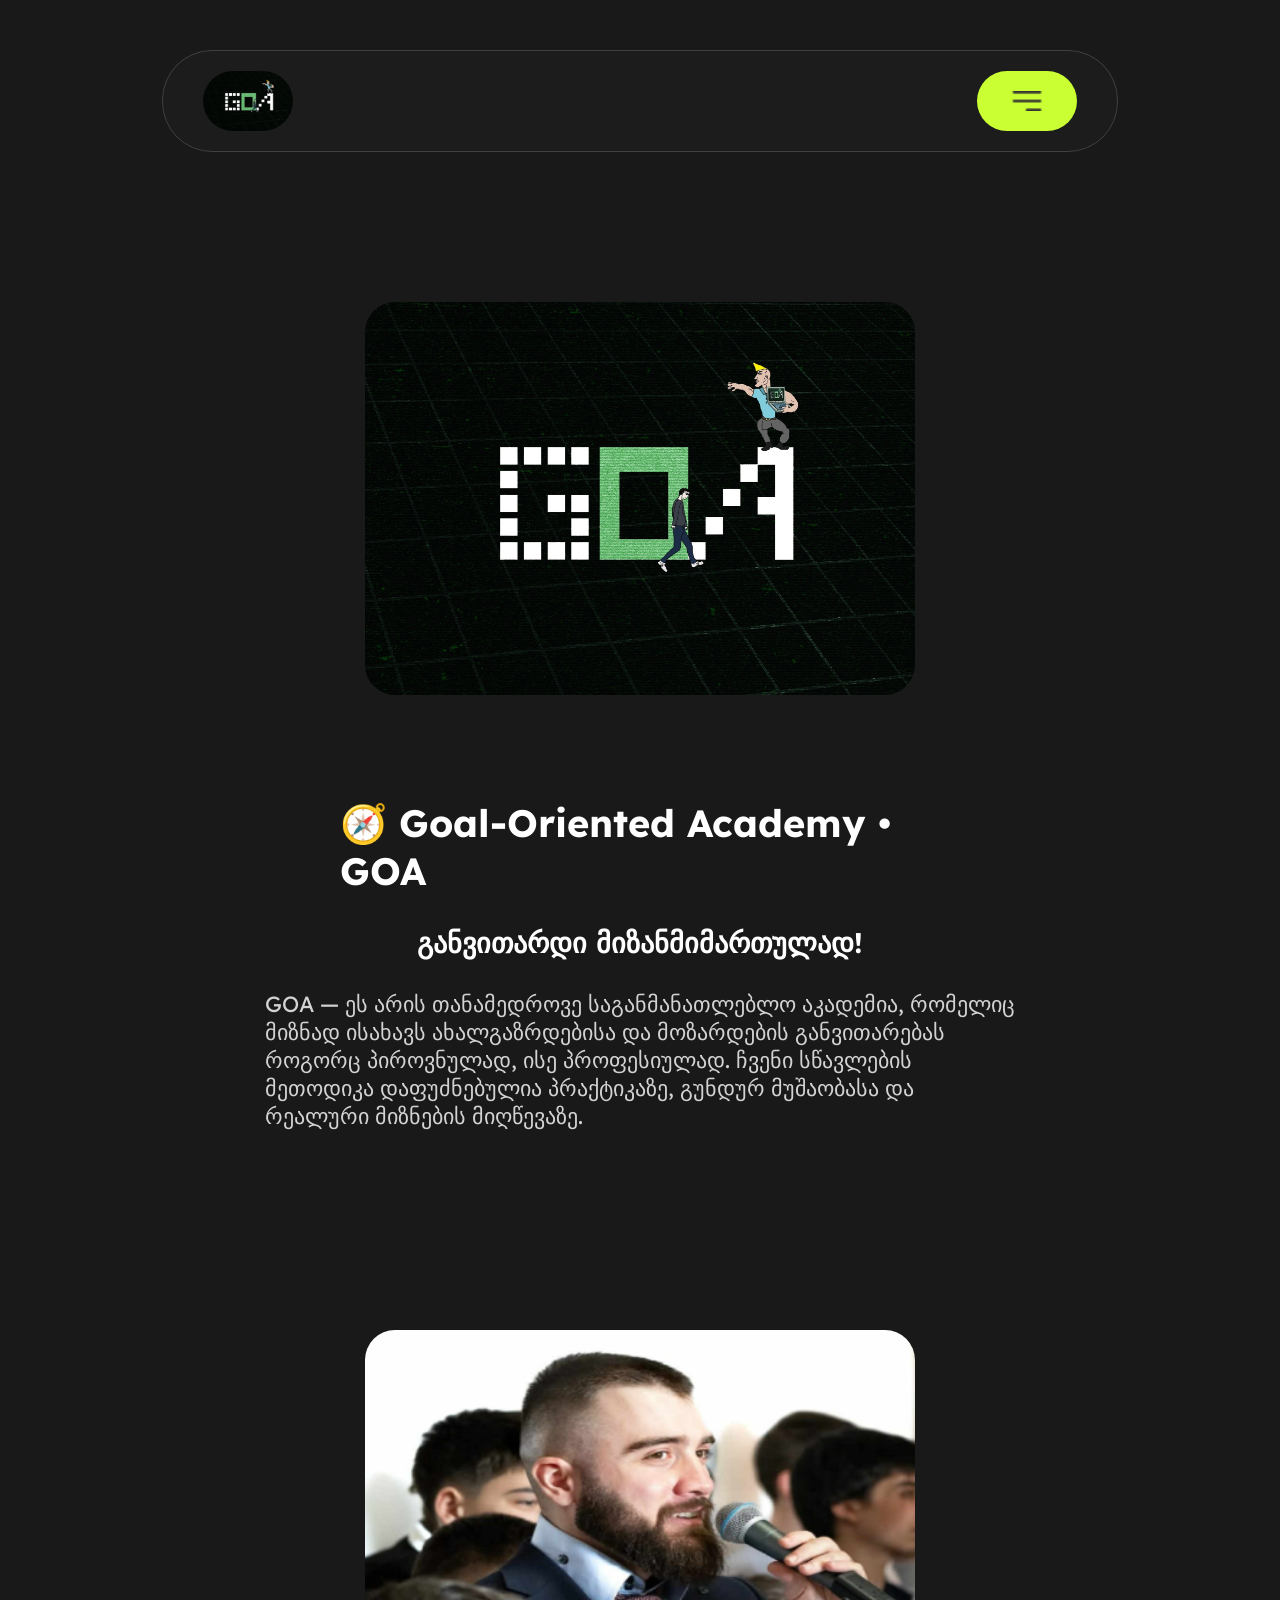
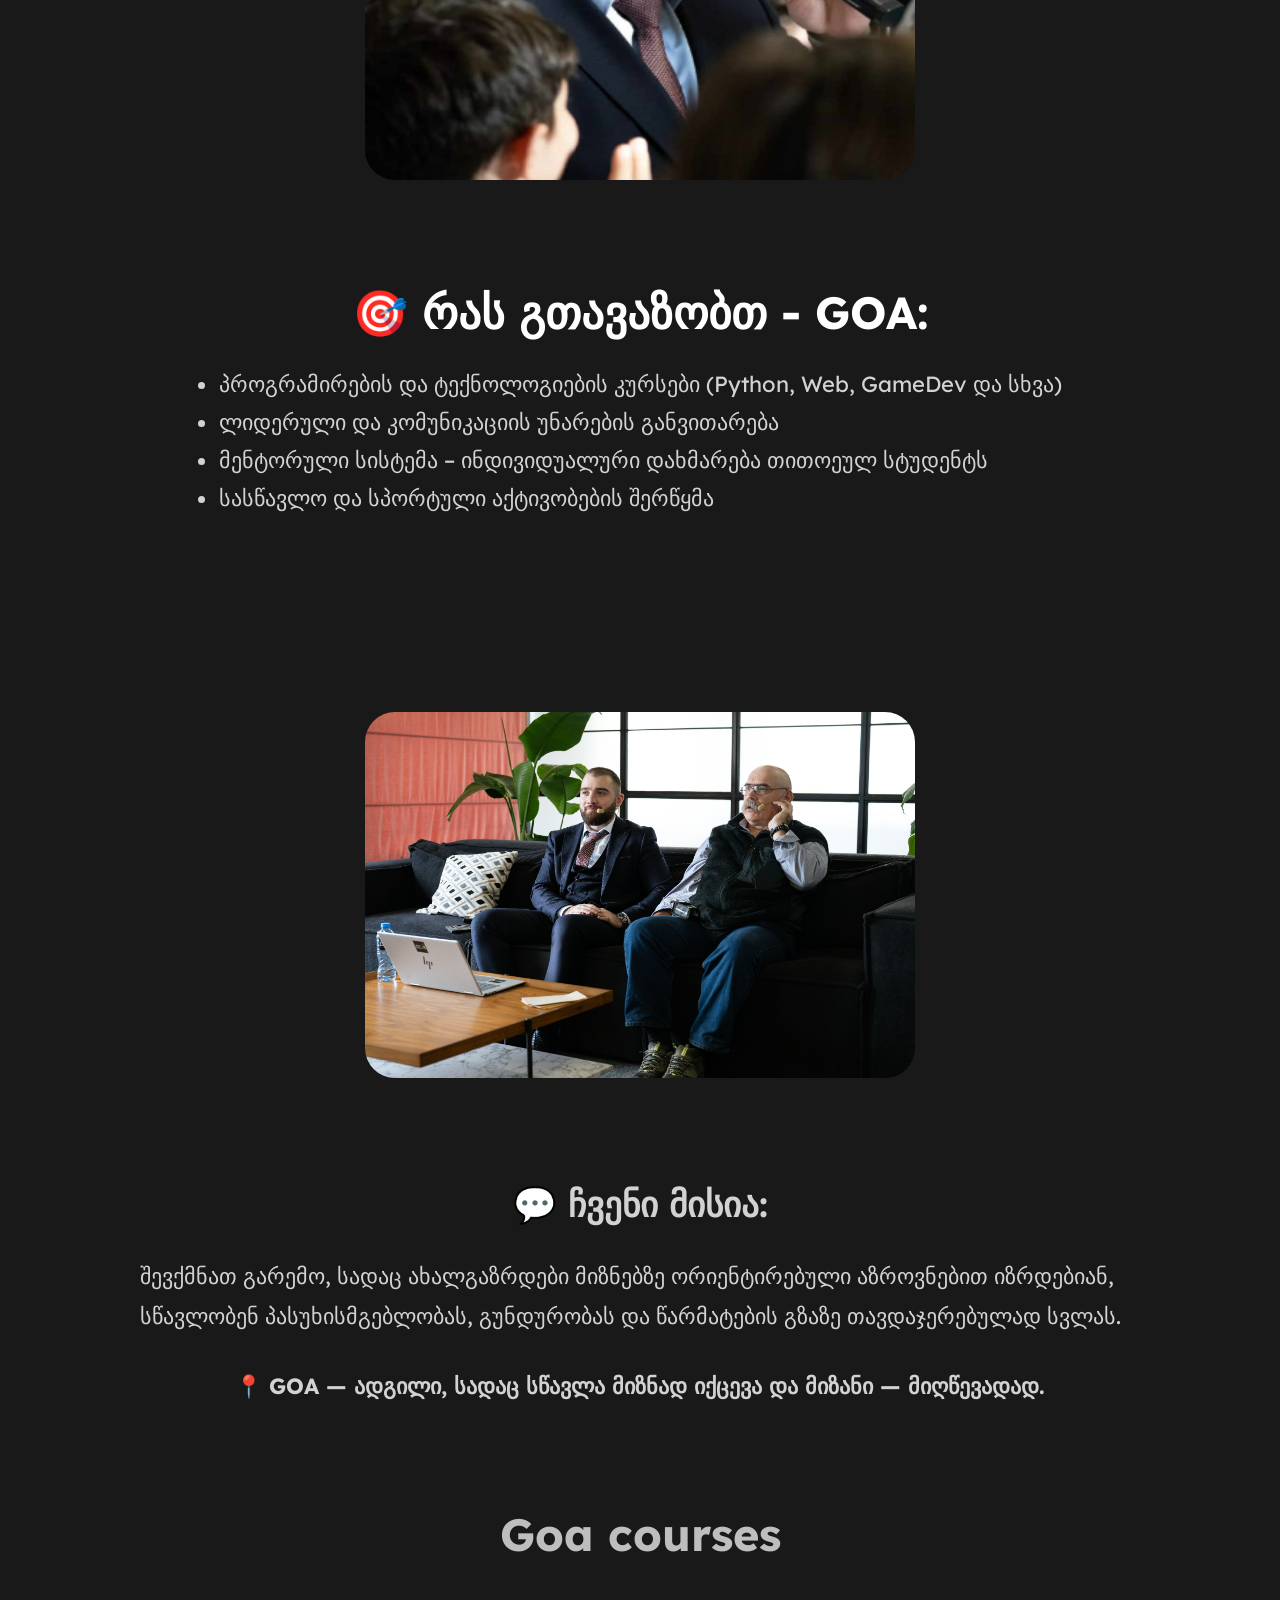
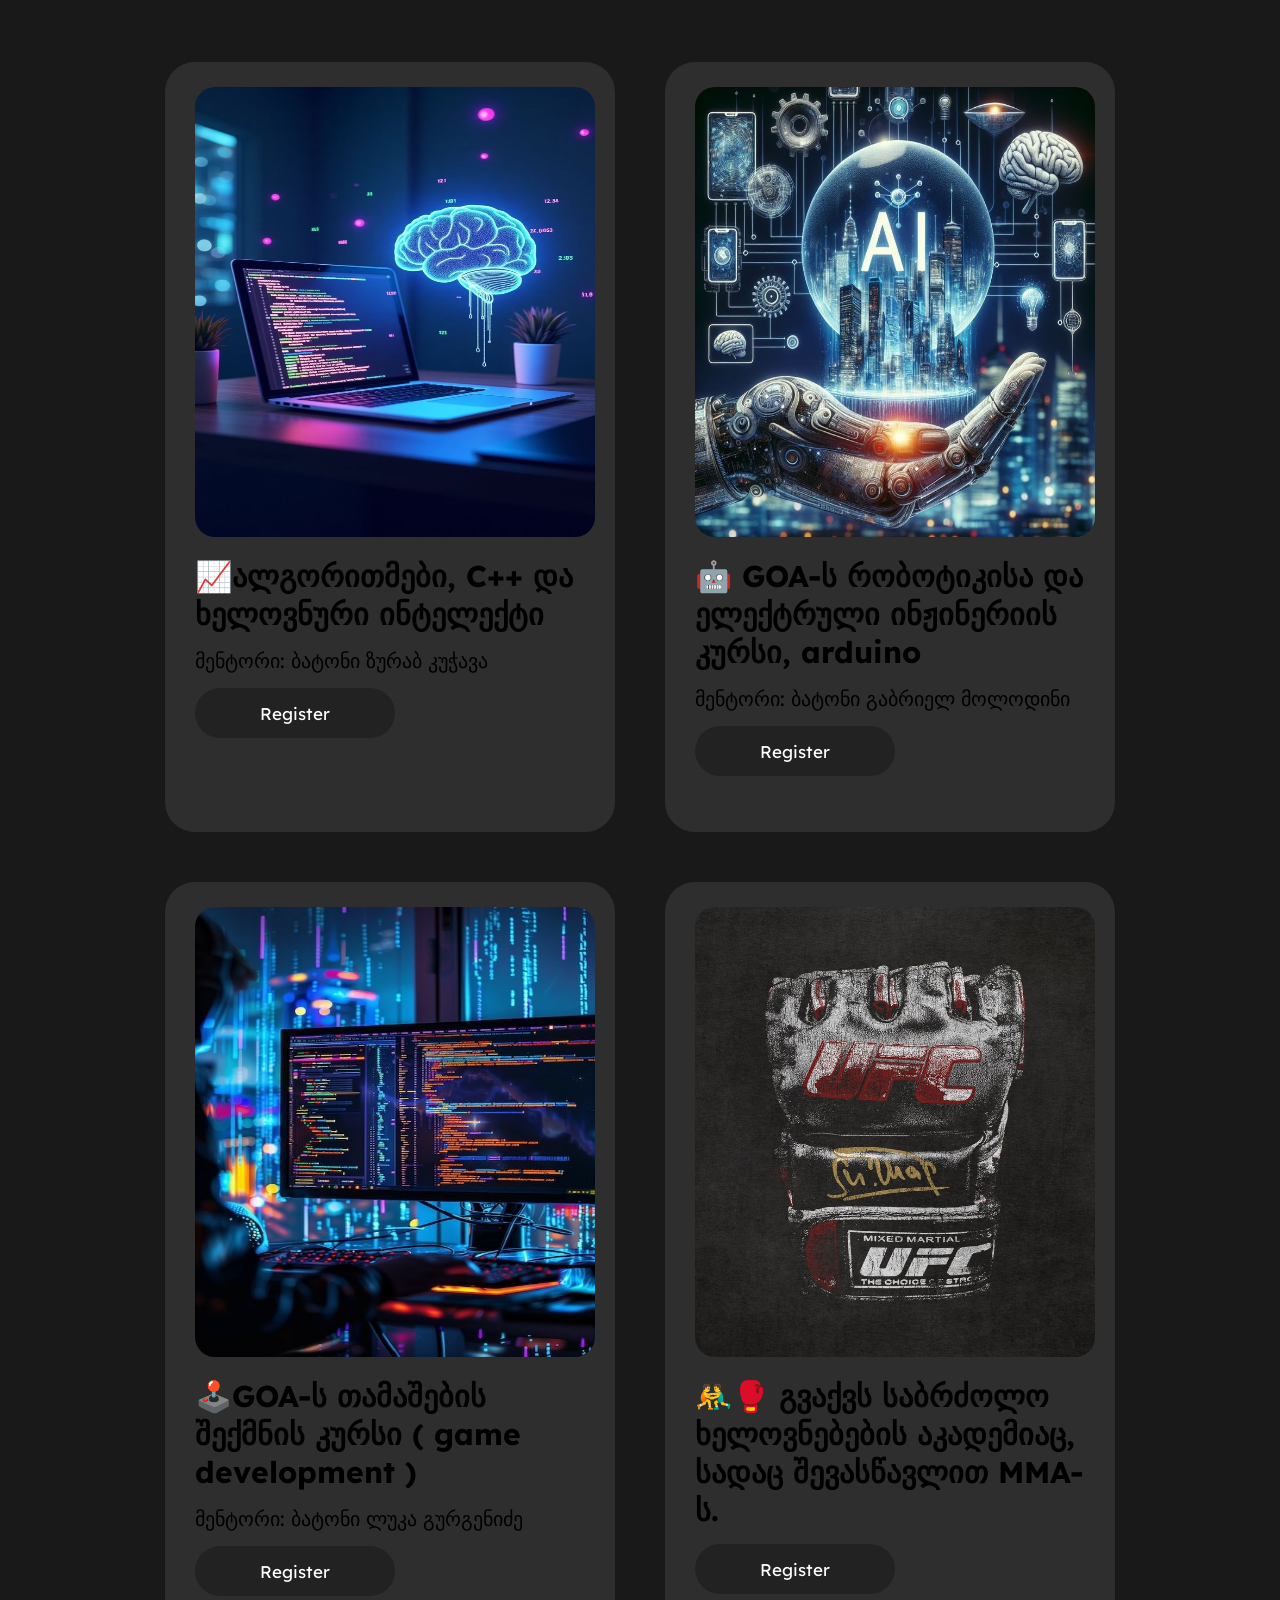
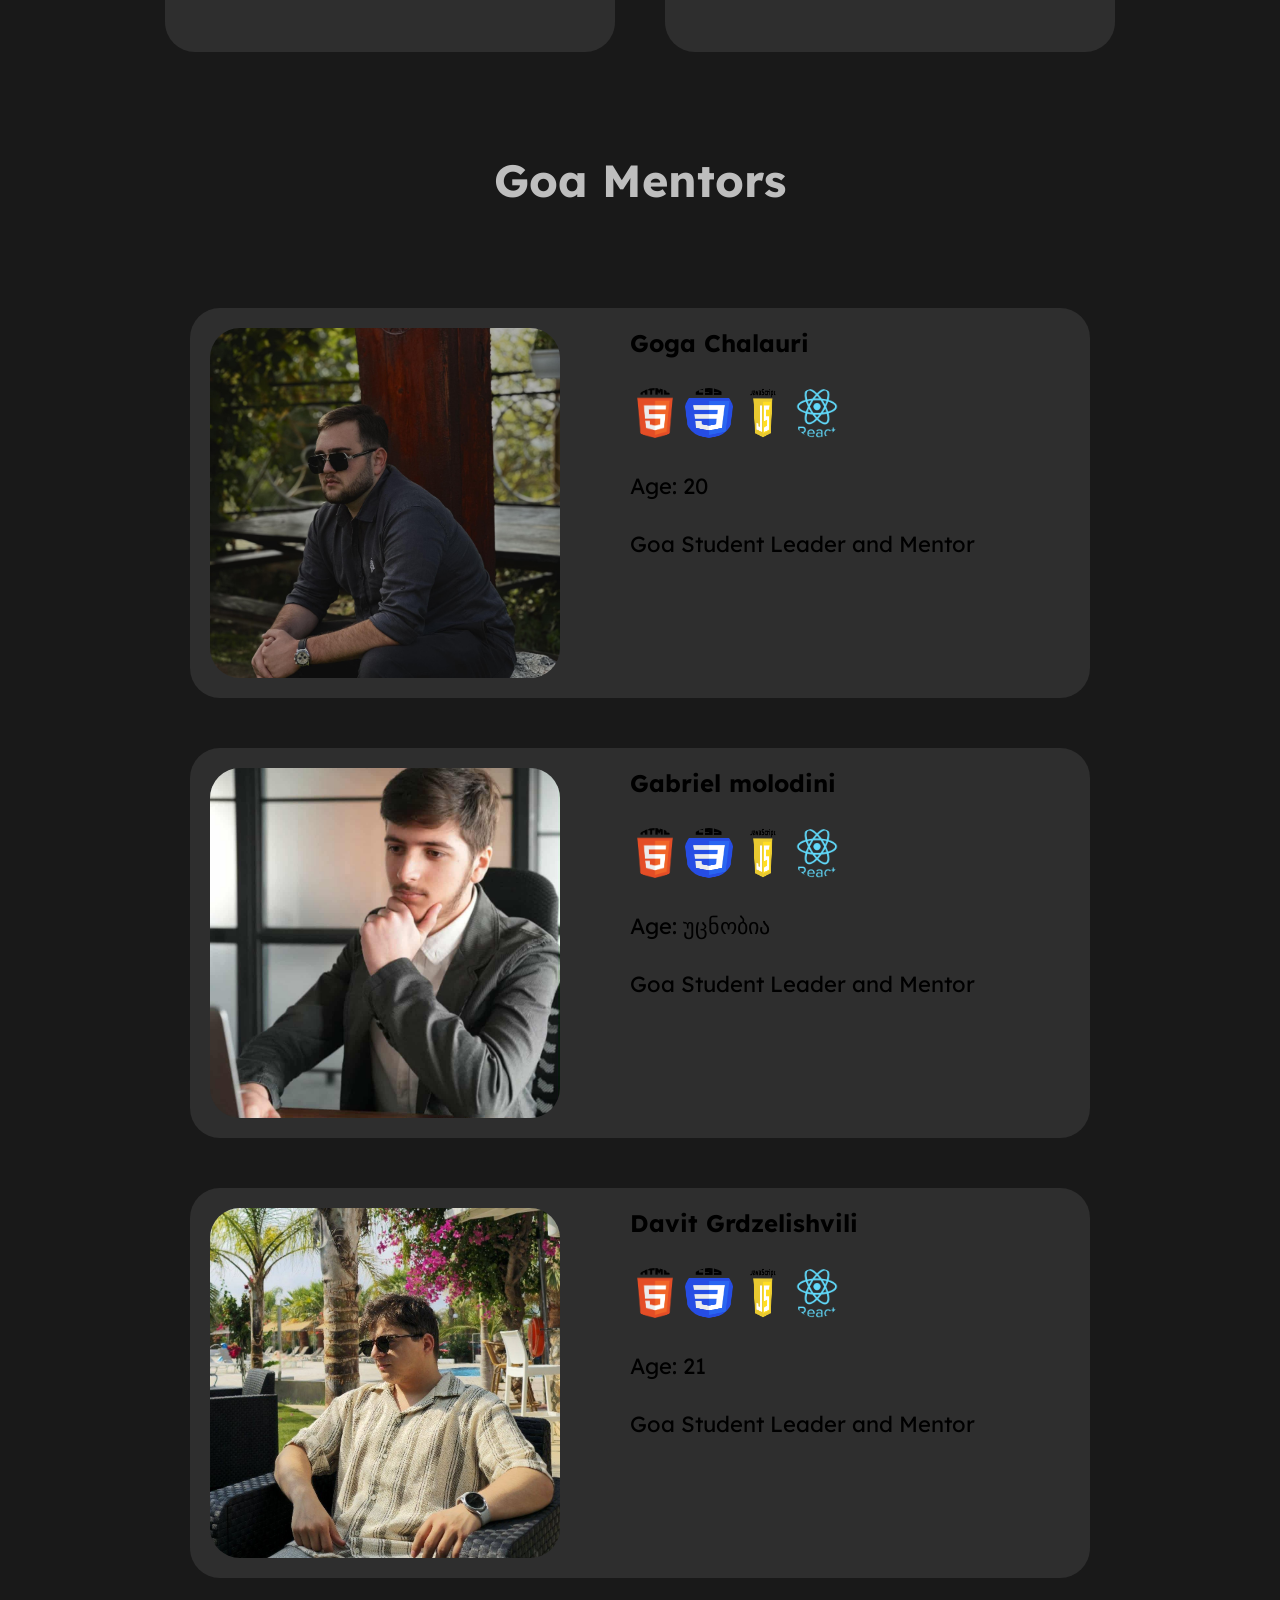
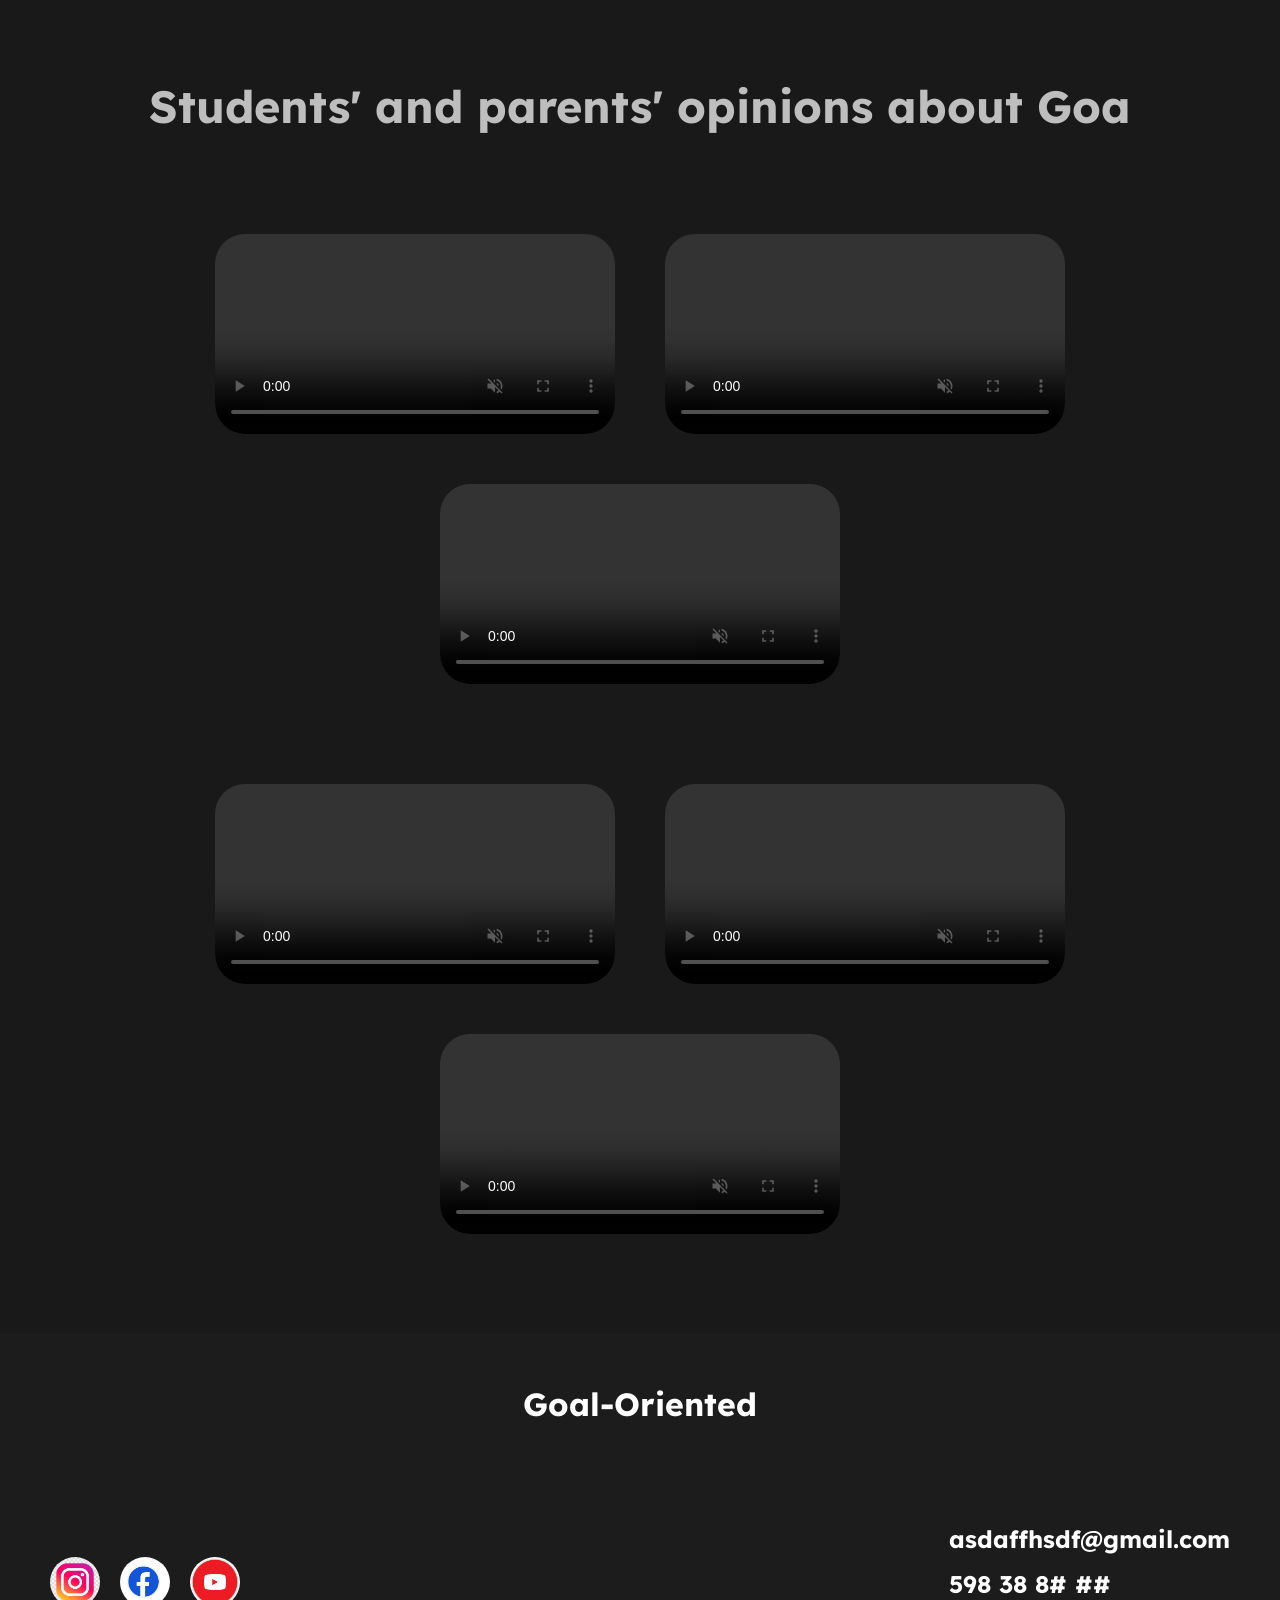
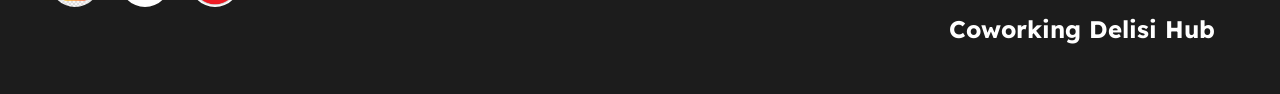
<file: index.html>
<!DOCTYPE html>
<html lang="en">

<head>
    <meta charset="UTF-8">
    <meta name="viewport" content="width=device-width, initial-scale=1.0">
    <title>Goal-Oriented</title>
    <link rel="stylesheet" href="./style.css">
    <link rel="icon" href="./img/Goa.png">
</head>

<body>
    <header>
        <div class="header-main">
            <img class="Goa" src="./img/Goa.png" alt="">
            <div class="nav-div">
                <a href="#section1">Home</a>
                <a href="#Courses">Courses</a>
                <a href="#Mentors">Mentors</a>
                <a href="#about">About</a>
            </div>
            <div class="button-div">
                <a href="signup.html"><button>Sign Up</button></a>
                <a href="login.html"><button style="background-color: #CAFF33; color: black;">Login</button></a>
            </div>
            <div class="menu">
                <img src="./img/menu.png" alt="">
            </div>
        </div>

    </header>
    <main>
        <section class="section1" id="section1">
            <div class="section1-div1">
                <img src="./img/Goa.png" alt="">
            </div>
            <div class="section1-div2">
                <h1>🧭 Goal-Oriented Academy • GOA</h1>
                <h3>განვითარდი მიზანმიმართულად!</h3>
                <p>GOA — ეს არის თანამედროვე საგანმანათლებლო აკადემია, რომელიც მიზნად ისახავს ახალგაზრდებისა და
                    მოზარდების განვითარებას როგორც პიროვნულად, ისე პროფესიულად.
                    ჩვენი სწავლების მეთოდიკა დაფუძნებულია პრაქტიკაზე, გუნდურ მუშაობასა და რეალური მიზნების მიღწევაზე.
                </p>
            </div>
        </section>



        <section class="section1 section2">
            <div class="section1-div1">
                <img src="./img/nika.png" alt="" class="section2-img">
            </div>
            <div class="section2-div2">
                <h1>🎯 რას გთავაზობთ - GOA:</h1>
                <ul>
                    <li>პროგრამირების და ტექნოლოგიების კურსები (Python, Web, GameDev და სხვა)</li>
                    <li>ლიდერული და კომუნიკაციის უნარების განვითარება</li>
                    <li>მენტორული სისტემა – ინდივიდუალური დახმარება თითოეულ სტუდენტს</li>
                    <li>სასწავლო და სპორტული აქტივობების შერწყმა</li>
                </ul>

            </div>
        </section>

        <section class="section1 section3">
            <div class="section1-div1">
                <img src="./img/goa2.png" alt="" class="section3-img">
            </div>
            <div class="section2-div2">
                <div class="section3-div3">
                    <h2>💬 ჩვენი მისია:</h2>
                    <p>შევქმნათ გარემო, სადაც ახალგაზრდები მიზნებზე ორიენტირებული აზროვნებით იზრდებიან, სწავლობენ
                        პასუხისმგებლობას, გუნდურობას და წარმატების გზაზე თავდაჯერებულად სვლას.
                    </p>
                    <h3>📍 GOA — ადგილი, სადაც სწავლა მიზნად იქცევა და მიზანი — მიღწევადად.</h3>

                </div>

            </div>
        </section>

        <h1 class="Courses-title" id="Courses">Goa courses</h1>

        <section class="Courses">
            <div class="Courses-div1">
                <div class="Courses-div1-box1">
                    <img src="./img/algoritm.jpg" alt="">
                    <div class="Courses-info">
                        <h1>📈ალგორითმები, C++ და ხელოვნური ინტელექტი</h1>
                        <p>მენტორი: ბატონი ზურაბ კუჭავა </p>
                        <a
                            href="https://docs.google.com/forms/d/e/1FAIpQLSfbopupiDoZKCbF91bB28wOlyf3RBfd_QMswRMufuU2h14LXg/viewform"><button>Register</button></a>
                    </div>
                </div>


                <div class="Courses-div1-box1">
                    <img src="./img/robotics.jpg" alt="">
                    <div class="Courses-info">
                        <h1>🤖 GOA-ს რობოტიკისა და ელექტრული ინჟინერიის კურსი, arduino</h1>
                        <p>მენტორი: ბატონი გაბრიელ მოლოდინი </p>
                        <a
                            href="https://docs.google.com/forms/d/e/1FAIpQLSfbopupiDoZKCbF91bB28wOlyf3RBfd_QMswRMufuU2h14LXg/viewform"><button>Register</button></a>
                    </div>
                </div>
            </div>

            <div class="Courses-div1">
                <div class="Courses-div1-box1">
                    <img src="./img/game development .jpg" alt="">
                    <div class="Courses-info">
                        <h1>🕹️GOA-ს თამაშების შექმნის კურსი ( game development )</h1>
                        <p>მენტორი: ბატონი ლუკა გურგენიძე</p>
                        <a
                            href="https://docs.google.com/forms/d/e/1FAIpQLSfbopupiDoZKCbF91bB28wOlyf3RBfd_QMswRMufuU2h14LXg/viewform"><button>Register</button></a>
                    </div>
                </div>


                <div class="Courses-div1-box1">
                    <img src="./img/mma.jpg" alt="">
                    <div class="Courses-info">
                        <h1>🤼‍♂️🥊 გვაქვს საბრძოლო ხელოვნებების აკადემიაც, სადაც შევასწავლით MMA-ს.</h1>
                        <a
                            href="https://docs.google.com/forms/d/e/1FAIpQLSfbopupiDoZKCbF91bB28wOlyf3RBfd_QMswRMufuU2h14LXg/viewform"><button>Register</button></a>
                    </div>
                </div>
            </div>
        </section>
        <h1 class="Courses-title" id="Mentors">Goa Mentors</h1>
        <section class="Mentors-section">
            <div class="Mentors-div">
                <img src="./img/goga.png" alt="">
                <div class="Mentors-info">
                    <h1>Goga Chalauri </h1>
                    <div class="languages">
                        <img src="./img/html.png" alt="">
                        <img src="./img/css.png" alt="">
                        <img src="./img/javascript.png" alt="">
                        <img src="./img/react.png" alt="">
                    </div>
                    <p>Age: 20</p>
                    <p>Goa Student Leader and Mentor</p>

                </div>
            </div>



            <div class="Mentors-div">
                <img src="./img/gabrieli.png" alt="">
                <div class="Mentors-info">
                    <h1>Gabriel molodini </h1>
                    <div class="languages">
                        <img src="./img/html.png" alt="">
                        <img src="./img/css.png" alt="">
                        <img src="./img/javascript.png" alt="">
                        <img src="./img/react.png" alt="">
                    </div>
                    <p>Age: უცნობია</p>
                    <p>Goa Student Leader and Mentor</p>

                </div>
            </div>


            <div class="Mentors-div">
                <img src="./img/grdzelo.png" alt="">
                <div class="Mentors-info">
                    <h1>Davit Grdzelishvili </h1>
                    <div class="languages">
                        <img src="./img/html.png" alt="">
                        <img src="./img/css.png" alt="">
                        <img src="./img/javascript.png" alt="">
                        <img src="./img/react.png" alt="">
                    </div>
                    <p>Age: 21</p>
                    <p>Goa Student Leader and Mentor</p>

                </div>
            </div>




        </section>
        <h1 class="Courses-title" id="about">Students' and parents' opinions about Goa</h1>

        <section class="opinions-section">
            <div class="video-div">
                <video controls loop muted autoplay>
                    <source src="./video/video1.mp4" type="video/mp4">
                    <source src="./video/video1.mp4" type="video/avi">
                    <source src="./video/video1.mp4" type="video/WMV">
                    <source src="./video/video1.mp4" type="video/FLV">

                </video>
                <video controls loop muted autoplay>
                    <source src="./video/video2.mp4" type="video/mp4">
                    <source src="./video/video2.mp4" type="video/avi">
                    <source src="./video/video2.mp4" type="video/WMV">
                    <source src="./video/video2.mp4" type="video/FLV">
                </video>
                <video controls loop muted autoplay>
                    <source src="./video/video3.mp4" type="video/mp4">
                    <source src="./video/video3.mp4" type="video/avi">
                    <source src="./video/video3.mp4" type="video/WMV">
                    <source src="./video/video3.mp4" type="video/FLV">
                </video>
            </div>

            <div class="video-div">
                <video controls loop muted autoplay>
                    <source src="./video/video4.mp4" type="video/mp4">
                    <source src="./video/video4.mp4" type="video/avi">
                    <source src="./video/video4.mp4" type="video/WMV">
                    <source src="./video/video4.mp4" type="video/FLV">

                </video>
                <video controls loop muted autoplay>
                    <source src="./video/video5.mp4" type="video/mp4">
                    <source src="./video/video5.mp4" type="video/avi">
                    <source src="./video/video5.mp4" type="video/WMV">
                    <source src="./video/video5.mp4" type="video/FLV">
                </video>
                <video controls loop muted autoplay>
                    <source src="./video/video6.mp4" type="video/mp4">
                    <source src="./video/video6.mp4" type="video/avi">
                    <source src="./video/video6.mp4" type="video/WMV">
                    <source src="./video/video6.mp4" type="video/FLV">
                </video>
            </div>
        </section>
    </main>

    <footer>
        <h1>Goal-Oriented</h1>
        <div class="footer-div1">
            <div class="footer_imgBox">
                <a href="#"><img src="./img/instagram.jpg" alt=""></a>
                <a href="#"><img src="./img/facebook.png" alt=""></a>
                <a href="#"><img src="./img/YouThube.png" alt=""></a>
            </div>
            <div class="footer_info">
                <h2>asdaffhsdf@gmail.com</h2>
                <h2>598 38 8# ##</h2>
                <h2>Coworking Delisi Hub</h2>
            </div>
        </div>
    </footer>
</body>

</html>
</file>
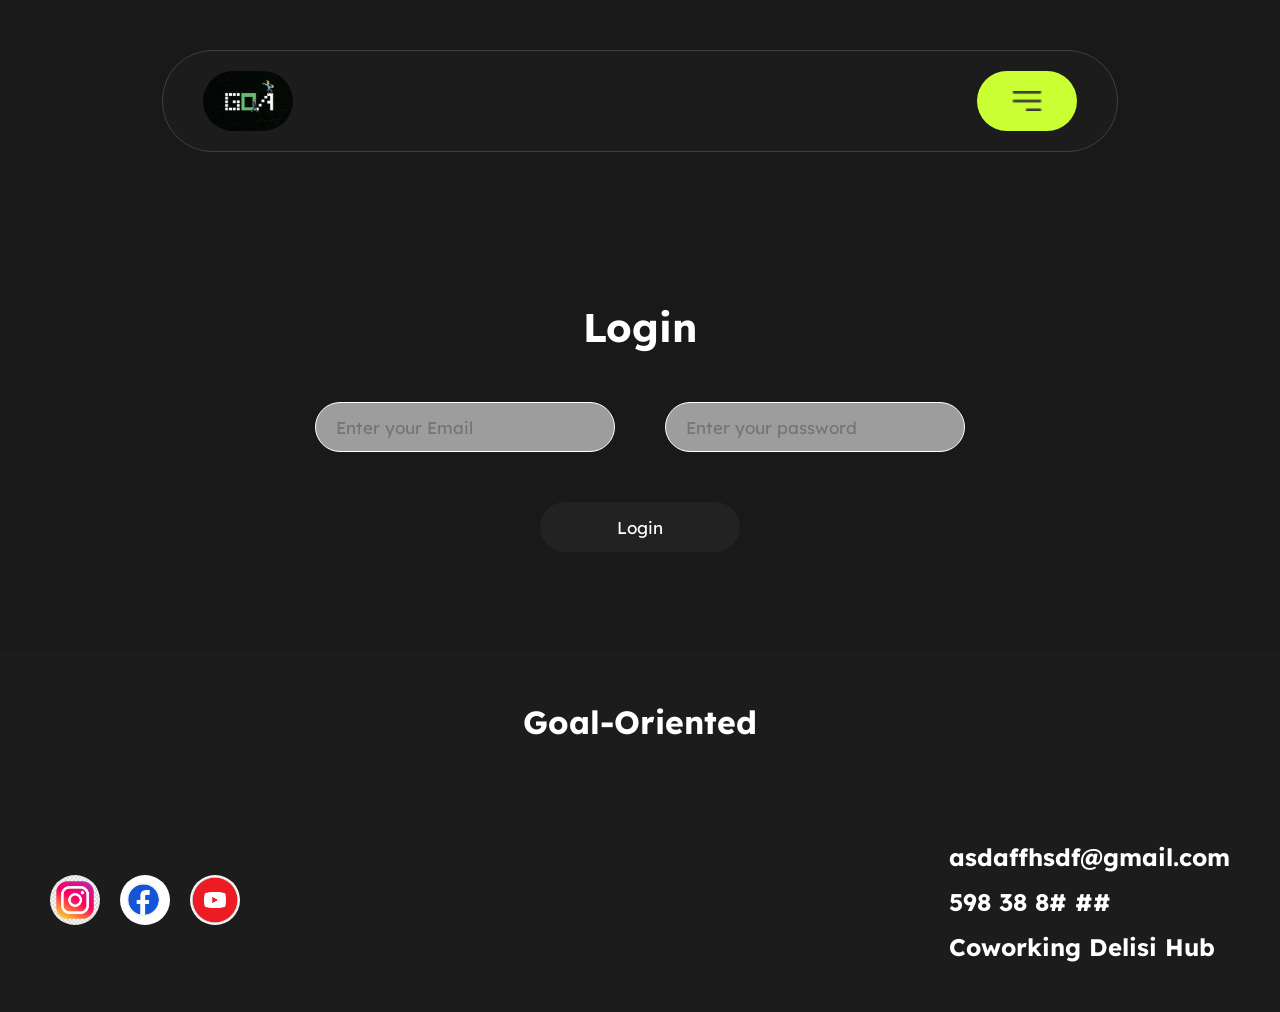
<file: login.html>
<!DOCTYPE html>
<html lang="en">

<head>
    <meta charset="UTF-8">
    <meta name="viewport" content="width=device-width, initial-scale=1.0">
    <title>Document</title>
    <link rel="stylesheet" href="./style.css">
    <link rel="icon" href="./img/Goa.png">
</head>

<body>
    <header>
        <div class="header-main">
            <img class="Goa" src="./img/Goa.png" alt="">
            <div class="nav-div">
                <a href="./index.html">Home</a>
                <a href="./index.html">Courses</a>
                <a href="./index.html">Mentors</a>
                <a href="./index.html">About</a>
            </div>
            <div class="button-div">
                <a href="signup.html"><button>Sign Up</button></a>
                <a href="login.html"><button style="background-color: #CAFF33; color: black;">Login</button></a>
            </div>
            <div class="menu">
                <img src="./img/menu.png" alt="">
            </div>
        </div>

    </header>
    <main>
        <div class="SignUP">
            <h1>Login</h1>
            <div class="input">
                <input type="text" placeholder="Enter your Email">
                <input type="password" placeholder="Enter your password">
            </div>
            <a href="./index.html"><button>Login</button></a>
        </div>
    </main>

    <footer>
        <h1>Goal-Oriented</h1>
        <div class="footer-div1">
            <div class="footer_imgBox">
                <a href="#"><img src="./img/instagram.jpg" alt=""></a>
                <a href="#"><img src="./img/facebook.png" alt=""></a>
                <a href="#"><img src="./img/YouThube.png" alt=""></a>
            </div>
            <div class="footer_info">
                <h2>asdaffhsdf@gmail.com</h2>
                <h2>598 38 8# ##</h2>
                <h2>Coworking Delisi Hub</h2>
            </div>
        </div>
    </footer>

</body>

</html>
</file>
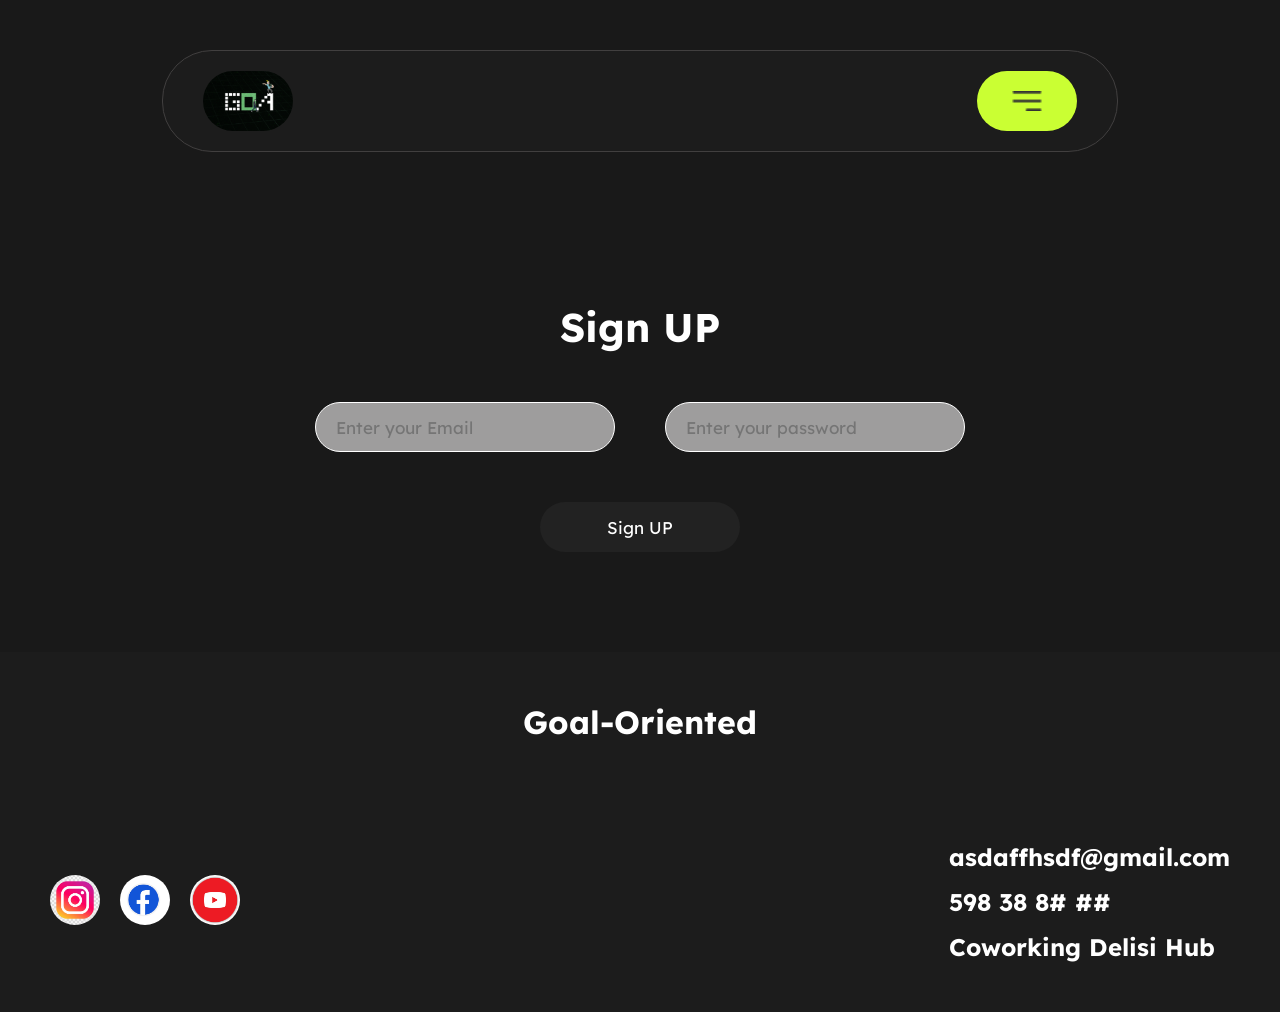
<file: signup.html>
<!DOCTYPE html>
<html lang="en">

<head>
    <meta charset="UTF-8">
    <meta name="viewport" content="width=device-width, initial-scale=1.0">
    <title>Document</title>
    <link rel="stylesheet" href="./style.css">
    <link rel="icon" href="./img/Goa.png">
</head>

<body>
    <header>
        <div class="header-main">
            <img class="Goa" src="./img/Goa.png" alt="">
            <div class="nav-div">
                <a href="./index.html">Home</a>
                <a href="./index.html">Courses</a>
                <a href="./index.html">Mentors</a>
                <a href="./index.html">About</a>
            </div>
            <div class="button-div">
                <a href="signup.html"><button>Sign Up</button></a>
                <a href="login.html"><button style="background-color: #CAFF33; color: black;">Login</button></a>
            </div>
            <div class="menu">
                <img src="./img/menu.png" alt="">
            </div>
        </div>

    </header>
    <main>
        <div class="SignUP">
            <h1>Sign UP</h1>
            <div class="input">
                <input type="text" placeholder="Enter your Email">
                <input type="password" placeholder="Enter your password">
            </div>
            <a href="./index.html"><button>Sign UP</button></a>
        </div>
    </main>
    <footer>
        <h1>Goal-Oriented</h1>
        <div class="footer-div1">
            <div class="footer_imgBox">
                <a href="#"><img src="./img/instagram.jpg" alt=""></a>
                <a href="#"><img src="./img/facebook.png" alt=""></a>
                <a href="#"><img src="./img/YouThube.png" alt=""></a>
            </div>
            <div class="footer_info">
                <h2>asdaffhsdf@gmail.com</h2>
                <h2>598 38 8# ##</h2>
                <h2>Coworking Delisi Hub</h2>
            </div>
        </div>
    </footer>
</body>

</html>
</file>
<file: style.css>
@import url('https://fonts.googleapis.com/css2?family=Inter:ital,opsz,wght@0,14..32,100..900;1,14..32,100..900&family=Lexend:wght@100..900&family=Orbitron:wght@400..900&family=Raleway:ital,wght@0,100..900;1,100..900&family=Sansation:ital,wght@0,300;0,400;0,700;1,300;1,400;1,700&display=swap');



* {
    margin: 0px;
    padding: 0px;
    box-sizing: border-box;
    font-family: "Lexend", sans-serif;
}

body {
    width: 100%;
    height: 100vh;
    background-color: #191919;
    overflow-x: hidden;
}

header {
    display: flex;
    align-items: center;
    justify-content: center;
    width: 100%;
    padding: 50px 162px;
}


.header-main {
    width: 100%;
    display: flex;
    align-items: center;
    justify-content: space-between;
    background-color: #1C1C1C;
    padding: 20px 40px;
    border-radius: 50px;
    border: 1px solid rgb(65, 63, 63);
}

.nav-div {
    display: flex;
    align-items: center;
    justify-content: center;
    gap: 30px;
}

.nav-div a {
    font-size: 18px;
    color: white;
    font-weight: 400;
    text-decoration: none;
    padding: 12px 24px;
}

.nav-div a:hover {
    background-color: #262626;
    border-radius: 50px;
}

.Goa {
    width: 90px;
    height: 60px;
    border-radius: 50px;
}

.button-div {
    display: flex;
    align-items: center;
    justify-content: center;
    gap: 20px;
}

.button-div button {
    padding: 14px 30px;
    font-size: 18px;
    font-weight: 400;
    border-radius: 70px;
    background-color: #1C1C1C;
    color: white;
    border: none;
    cursor: pointer;
}

.menu {
    display: flex;
    display: none;
}

.main {
    width: 100%;
    display: flex;
    flex-direction: column;
    align-items: center;
    justify-content: center;

}

.section1 {
    width: 100%;
    padding: 100px 160px;
    display: flex;
    gap: 100px;
}

.section1-div1 img {
    width: 600px;
    border-radius: 30px;
}

.section1-div2 {
    display: flex;
    flex-direction: column;
    row-gap: 30px;
}

.section1-div2 h1 {
    color: white;
    font-size: 45px;
    max-width: 1000px;

}

.section1-div2 h3 {
    font-size: 30px;
    color: white;
}

.section1-div2 p {
    font-size: 25px;
    color: rgb(210, 210, 210);
    max-width: 750px;
}

.section2-div2 {
    display: flex;
    flex-direction: column;
    gap: 30px;

}

.section2-div2 h1 {
    color: white;
    font-size: 45px;
}

.section2-div2 ul {
    display: flex;
    flex-direction: column;
    gap: 10px;
}

.section2-div2 ul li {
    color: rgb(210, 210, 210);
    font-size: 22px;
}

.section3-div3 {
    display: flex;
    flex-direction: column;
    gap: 30px;
}

.section3-div3 h2 {
    color: rgb(210, 210, 210);
    font-size: 35px;
}

.section3-div3 p {
    color: rgb(210, 210, 210);
    font-size: 22px;
    line-height: 40px;
}

.section3-div3 h3 {
    color: rgb(210, 210, 210);
    font-size: 22px;
    line-height: 40px;
}

.section2-img {
    width: 600px;
    border-radius: 30px;
    height: 450px;
}

.Courses-title {
    display: flex;
    align-items: center;
    justify-content: center;
    font-size: 45px;
    color: rgb(190, 190, 190);
}

.Courses {
    width: 100%;
    display: flex;
    align-items: center;
    justify-content: center;
    margin-top: 100px;
    flex-direction: column;
    gap: 50px;
}

.Courses-div1 {
    width: 100%;
    display: flex;
    align-items: start;
    justify-content: center;
    gap: 50px;
}

.Courses-div1-box1 {
    width: 450px;
    height: 770px;
    border-radius: 1px solid red;
    background-color: rgb(46, 46, 46);
    display: flex;
    flex-direction: column;
    border-radius: 30px;
    padding: 25px 30px;
    gap: 20px;
}

.Courses-div1-box1 img {
    width: 400px;
    height: 450px;
    border-radius: 20px;
}

.Courses-info {
    display: flex;
    flex-direction: column;
    gap: 15px;
}

.Courses-info h1 {
    color: rgb(0, 0, 0);
    font-size: 30px;
    max-width: 400px;
}

.Courses-info p {
    color: rgb(0, 0, 0);
    font-size: 20px;
}

.Courses-info button {
    width: 200px;
    height: 50px;
    border-radius: 50px;
    cursor: pointer;
    border: none;
    background-color: #222222;
    color: white;
    font-size: 17px;
}

.Courses-div1-box1 img:hover {
    height: 500px;
    transition: 0.2s all;
}

.Courses-info button:hover {
    background-color: aqua;
}

.Mentors {
    display: flex;
    align-items: center;
    justify-content: center;
    margin-top: 100px;
}

#Mentors {
    margin-top: 100px;
}

.Mentors-section {
    width: 100%;
    display: flex;
    flex-direction: column;
    align-items: center;
    justify-content: center;
    gap: 50px;
    margin-top: 100px;
}

.Mentors-div {
    width: 1000px;
    height: auto;
    display: flex;
    background-color: rgb(46, 46, 46);
    border-radius: 30px;
    padding: 20px 20px;
    gap: 70px;
}

.Mentors-div img {
    width: 350px;
    height: 350px;
    border-radius: 30px;
}

.languages img {
    width: 50px;
    height: 50px;
}

.Mentors-info {
    display: flex;
    flex-direction: column;
    gap: 30px;
}

.Mentors-info p {
    font-size: 22px;
}


#about {
    margin-top: 100px;
}

.opinions-section {
    width: 100%;
    display: flex;
    align-items: center;
    justify-content: center;
    flex-direction: column;
}

.video-div {
    display: flex;
    gap: 50px;
    margin-top: 100px;
}

.video-div video {
    width: 400px;
    border-radius: 30px;
}

.SignUP {
    width: 100%;
    display: flex;
    flex-direction: column;
    align-items: center;
    justify-content: center;
    gap: 50px;
    margin-top: 100px;
}

.SignUP h1 {
    font-size: 40px;
    color: white;
}

.input {
    display: flex;
    align-items: center;
    justify-content: center;
    flex-wrap: wrap;
    gap: 50px;
}

.input input {
    width: 300px;
    height: 50px;
    border-radius: 30px;
    border: 1px solid #ffffff;
    background-color: #9e9d9d;
    padding: 20px 20px;
    font-size: 17px;

}

.SignUP button {
    width: 200px;
    height: 50px;
    border-radius: 50px;
    cursor: pointer;
    border: none;
    background-color: #222222;
    color: white;
    font-size: 17px;
}

.SignUP button:hover {
    background-color: aqua;
}

footer {
    width: 100%;
    display: flex;
    align-items: center;
    justify-content: center;
    flex-direction: column;
    margin-top: 100px;
    background-color: #1C1C1C;
    padding: 50px 50px;
    gap: 100px;
}
footer h1{
    color: rgb(255, 255, 255);
}

.footer-div1 {
    width: 100%;
    display: flex;
    justify-content: space-between;
    flex-wrap: wrap;
    row-gap: 30px;
  
}

.footer_imgBox {
    display: flex;
    align-items: center;
    justify-content: center;
    gap: 20px;
   
}

.footer_imgBox img {
    width: 50px;
    border-radius: 50px;
}
.footer_info{
    display: flex;
    flex-direction: column;
    gap: 15px;
}
.footer_info h2{
    color: white;
}

@media (max-width: 1500px) {

    .section1 {
        padding: 100px 140px;
        display: flex;
        gap: 100px;
    }

    .section1-div2 h1 {
        font-size: 38px;
        max-width: 600px;
    }

    .section1-div2 h3 {
        font-size: 28px;
        color: white;
    }

    .section1-div2 p {
        font-size: 22px;
        color: rgb(210, 210, 210);
        max-width: 750px;
    }
}

@media (max-width: 1350px) {

    .nav-div a,
    .button-div {
        display: none;
    }

    .menu {
        display: block;
        background-color: #CAFF33;
        padding: 20px 20px;
        border-radius: 50px;
        width: 100px;
        display: flex;
        align-items: center;
        justify-content: center;
        cursor: pointer;
    }

    .menu img {
        width: 30px;
        height: 20px;
    }

    .section1 {
        flex-direction: column;
        align-items: center;
        justify-content: center;
    }

    .section1-div1 img {
        width: 550px;
    }

    .section1-div2 {
        display: flex;
        align-items: center;
        justify-content: center;
    }

    .section2-div2 {
        display: flex;
        align-items: center;
        justify-content: center;
    }

    .section3-div3 {
        display: flex;
        align-items: center;
        justify-content: center;
    }

    .Mentors-div {
        width: 900px;
    }

    .video-div {
        flex-wrap: wrap;
        align-items: center;
        justify-content: center;
    }
}

@media (max-width: 1000px) {
    .Courses-div1 {
        flex-direction: column;
        align-items: center;
        justify-content: center;
    }

    .Mentors-div {
        width: 650px;
    }

    .Mentors-div img {
        width: 250px;
        height: 250px;
    }

    .languages img {
        width: 50px;
        height: 50px;
    }


}


@media (max-width: 700px) {
    header {
        padding: 50px 20px;
    }

    .Goa {
        width: 100px;
    }

    .header-main {
        padding: 9px 20px;
    }

    .section1 {
        padding: 20px 30px;
        display: flex;
        gap: 100px;
    }

    .section1-div1 img {
        width: 300px;
    }

    .section1-div2 h1 {
        font-size: 25px;
        max-width: 300px;

    }

    .section1-div2 h3 {
        font-size: 22px;
        color: white;
        width: 300px;
    }

    .section1-div2 p {
        font-size: 18px;
        color: rgb(210, 210, 210);
        width: 340px;
    }

    main {
        gap: 50px;
        padding: 0px 20px;
    }

    .section2-img {
        width: 350px;
        height: 300px;
    }

    .section2-div2 h1 {
        font-size: 30px;
        width: 300px;
    }

    .section2-div2 ul li {
        font-size: 18px;
        width: 340px;
    }

    .section3-div3 h2 {
        font-size: 30px;
        width: 300px;
    }

    .section3-div3 p {
        color: rgb(210, 210, 210);
        font-size: 18px;
        line-height: 30px;
        width: 340px;
    }

    .section3-div3 h3 {
        font-size: 22px;
        line-height: 30px;
        max-width: 340px;
    }

    .Courses-title {
        margin-top: 100px;
    }


    .Courses-div1-box1 {
        width: 350px;
        height: auto;
    }

    .Courses-div1-box1 img {
        width: 300px;
        height: 350px;
    }

    .Courses-div1-box1 img:hover {
        height: 370px;
    }

    .Courses-info h1 {
        font-size: 25px;
        max-width: 400px;
    }

    .Courses-info p {
        color: rgb(0, 0, 0);
        font-size: 18px;
    }

    .Courses-info {
        align-items: center;
        justify-content: center;
    }

    .Courses-title {
        font-size: 35px;
    }

    .Mentors-div {
        width: 340px;
    }

    .Mentors-div img {
        width: 300px;
        height: 300px;
    }

    .languages img {
        width: 50px;
        height: 50px;
    }

    .Mentors-div {
        flex-direction: column;
        gap: 20px;
        align-items: center;
        justify-content: center;
    }

    .video-div video {
        width: 320px;
    }
    footer{
        gap: 40px;
        padding: 50px 20px;
    }

    .footer-div1{
        align-items: center;
        justify-content: center;
    }

}
</file>
